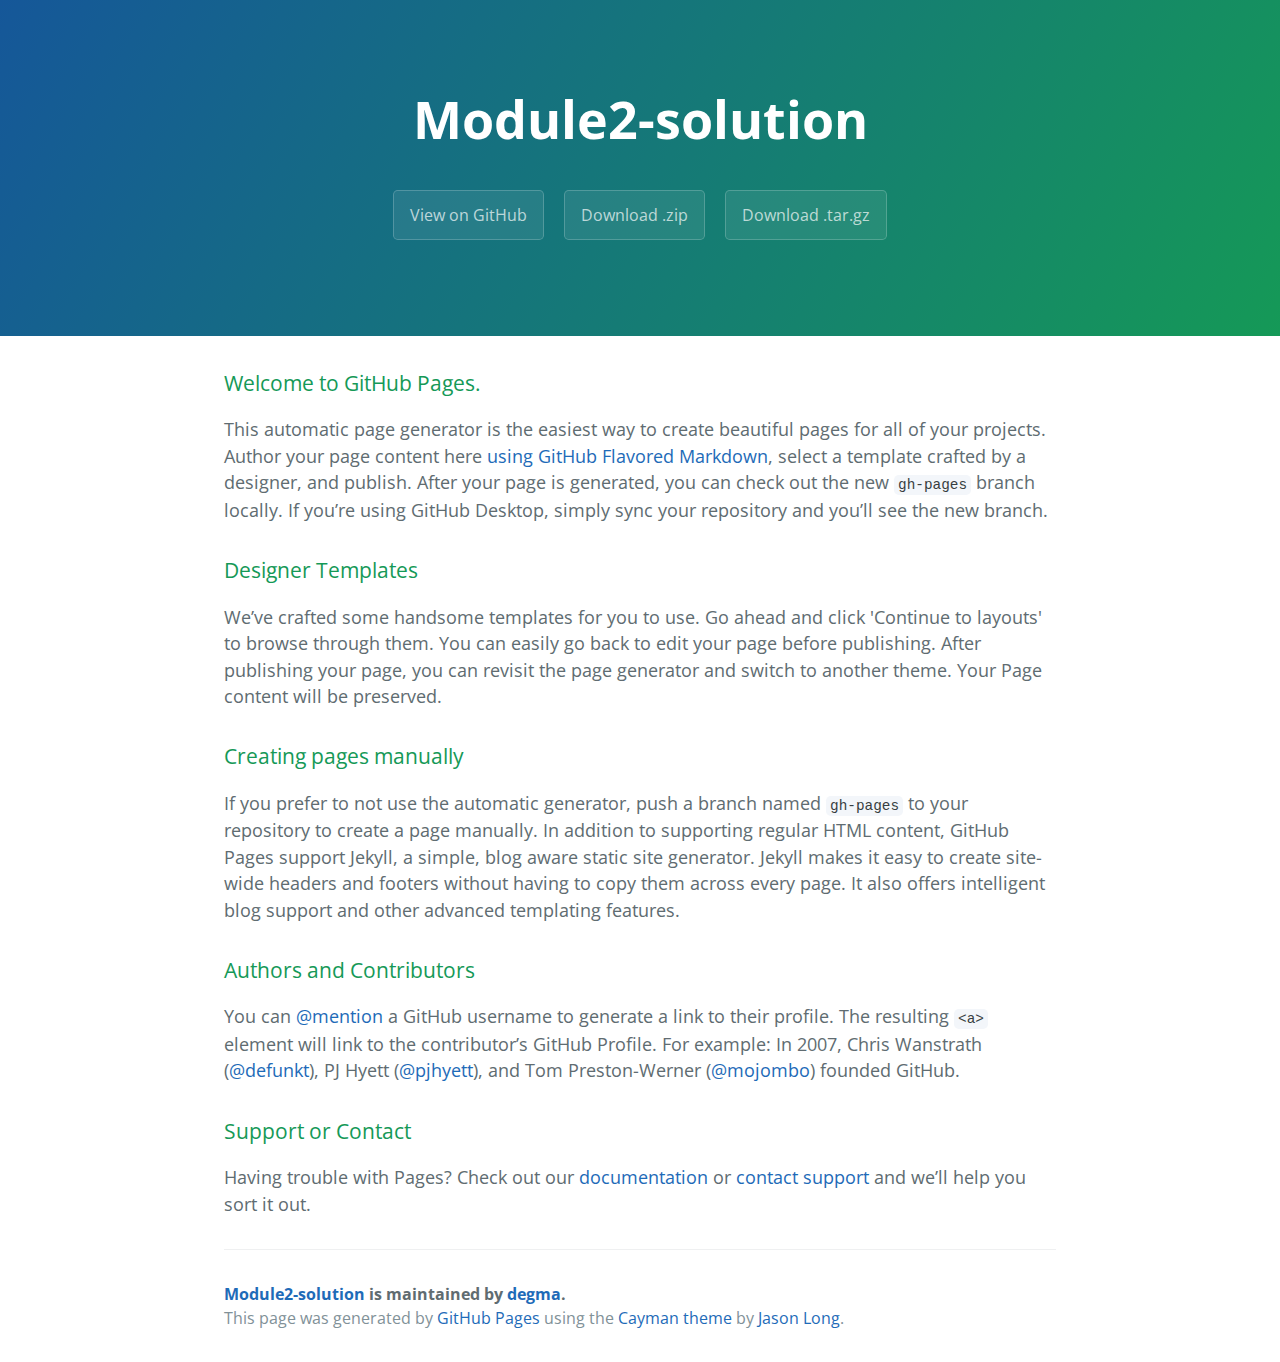
<file: index.html>
<!DOCTYPE html>
<html lang="en-us">
  <head>
    <meta charset="UTF-8">
    <title>Module2-solution by degma</title>
    <meta name="viewport" content="width=device-width, initial-scale=1">
    <link rel="stylesheet" type="text/css" href="stylesheets/normalize.css" media="screen">
    <link href='https://fonts.googleapis.com/css?family=Open+Sans:400,700' rel='stylesheet' type='text/css'>
    <link rel="stylesheet" type="text/css" href="stylesheets/stylesheet.css" media="screen">
    <link rel="stylesheet" type="text/css" href="stylesheets/github-light.css" media="screen">
  </head>
  <body>
    <section class="page-header">
      <h1 class="project-name">Module2-solution</h1>
      <h2 class="project-tagline"></h2>
      <a href="https://github.com/degma/module2-solution" class="btn">View on GitHub</a>
      <a href="https://github.com/degma/module2-solution/zipball/master" class="btn">Download .zip</a>
      <a href="https://github.com/degma/module2-solution/tarball/master" class="btn">Download .tar.gz</a>
    </section>

    <section class="main-content">
      <h3>
<a id="welcome-to-github-pages" class="anchor" href="#welcome-to-github-pages" aria-hidden="true"><span aria-hidden="true" class="octicon octicon-link"></span></a>Welcome to GitHub Pages.</h3>

<p>This automatic page generator is the easiest way to create beautiful pages for all of your projects. Author your page content here <a href="https://guides.github.com/features/mastering-markdown/">using GitHub Flavored Markdown</a>, select a template crafted by a designer, and publish. After your page is generated, you can check out the new <code>gh-pages</code> branch locally. If you’re using GitHub Desktop, simply sync your repository and you’ll see the new branch.</p>

<h3>
<a id="designer-templates" class="anchor" href="#designer-templates" aria-hidden="true"><span aria-hidden="true" class="octicon octicon-link"></span></a>Designer Templates</h3>

<p>We’ve crafted some handsome templates for you to use. Go ahead and click 'Continue to layouts' to browse through them. You can easily go back to edit your page before publishing. After publishing your page, you can revisit the page generator and switch to another theme. Your Page content will be preserved.</p>

<h3>
<a id="creating-pages-manually" class="anchor" href="#creating-pages-manually" aria-hidden="true"><span aria-hidden="true" class="octicon octicon-link"></span></a>Creating pages manually</h3>

<p>If you prefer to not use the automatic generator, push a branch named <code>gh-pages</code> to your repository to create a page manually. In addition to supporting regular HTML content, GitHub Pages support Jekyll, a simple, blog aware static site generator. Jekyll makes it easy to create site-wide headers and footers without having to copy them across every page. It also offers intelligent blog support and other advanced templating features.</p>

<h3>
<a id="authors-and-contributors" class="anchor" href="#authors-and-contributors" aria-hidden="true"><span aria-hidden="true" class="octicon octicon-link"></span></a>Authors and Contributors</h3>

<p>You can <a href="https://help.github.com/articles/basic-writing-and-formatting-syntax/#mentioning-users-and-teams" class="user-mention">@mention</a> a GitHub username to generate a link to their profile. The resulting <code>&lt;a&gt;</code> element will link to the contributor’s GitHub Profile. For example: In 2007, Chris Wanstrath (<a href="https://github.com/defunkt" class="user-mention">@defunkt</a>), PJ Hyett (<a href="https://github.com/pjhyett" class="user-mention">@pjhyett</a>), and Tom Preston-Werner (<a href="https://github.com/mojombo" class="user-mention">@mojombo</a>) founded GitHub.</p>

<h3>
<a id="support-or-contact" class="anchor" href="#support-or-contact" aria-hidden="true"><span aria-hidden="true" class="octicon octicon-link"></span></a>Support or Contact</h3>

<p>Having trouble with Pages? Check out our <a href="https://help.github.com/pages">documentation</a> or <a href="https://github.com/contact">contact support</a> and we’ll help you sort it out.</p>

      <footer class="site-footer">
        <span class="site-footer-owner"><a href="https://github.com/degma/module2-solution">Module2-solution</a> is maintained by <a href="https://github.com/degma">degma</a>.</span>

        <span class="site-footer-credits">This page was generated by <a href="https://pages.github.com">GitHub Pages</a> using the <a href="https://github.com/jasonlong/cayman-theme">Cayman theme</a> by <a href="https://twitter.com/jasonlong">Jason Long</a>.</span>
      </footer>

    </section>

  
  </body>
</html>
</file>
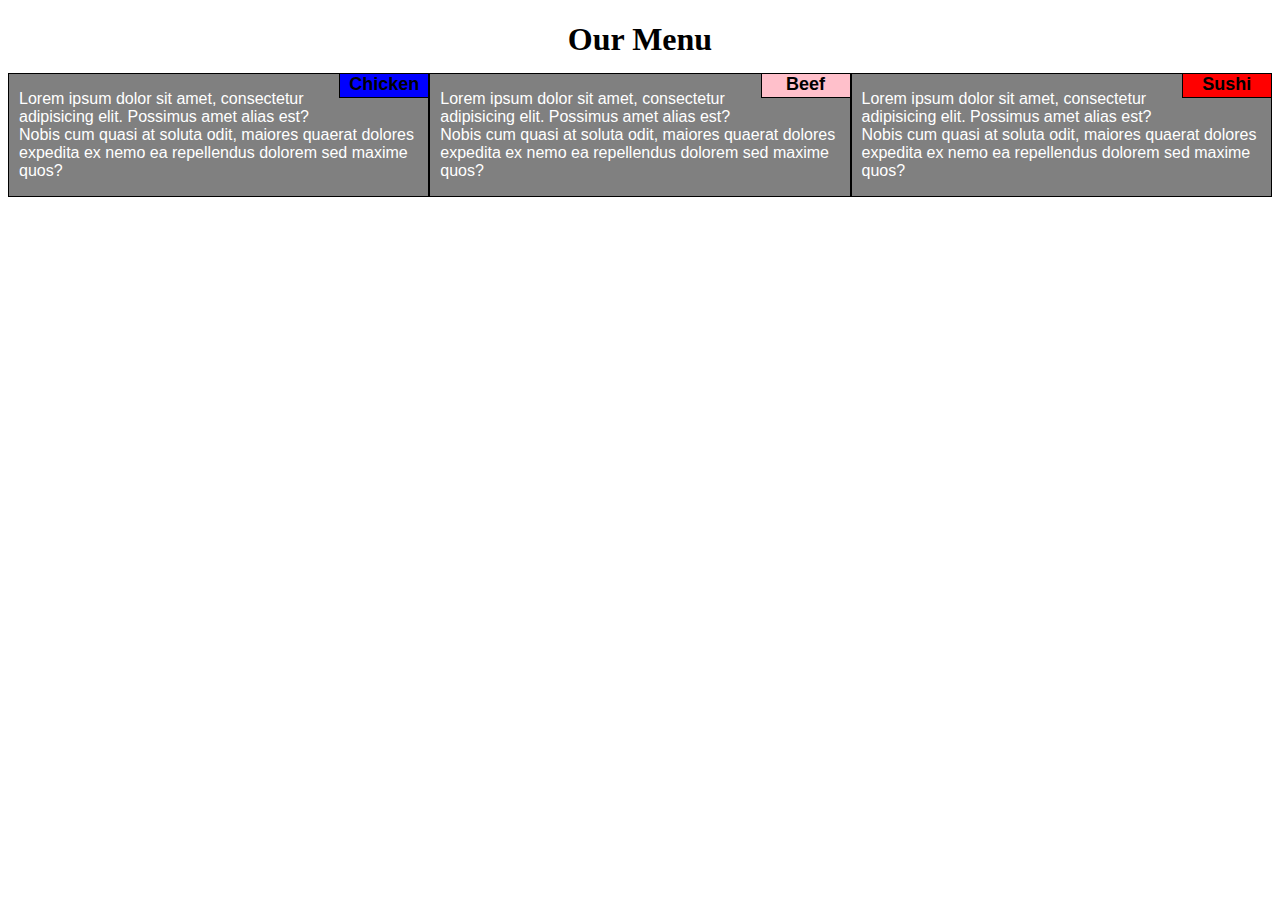
<file: site/index.html>
<!DOCTYPE html>
<html>
<head>
<meta charset="utf-8">
<title>Module 2 solution</title>
<link rel="stylesheet" href="css/style.css">
</head>
<h1>Our Menu</h1>
<body>

<div class="row">
  <div class="col-lg-4 col-md-6 col-sm-12"><h2 id="chicken">Chicken</h2>
    <p>Lorem ipsum dolor sit amet, consectetur adipisicing elit. Possimus amet alias est? Nobis cum quasi at soluta odit, maiores quaerat dolores expedita ex nemo ea repellendus dolorem sed maxime quos?</p></div>
  <div class="col-lg-4 col-md-6 col-sm-12" ><h2 id="beef">Beef</h2>
  <p>Lorem ipsum dolor sit amet, consectetur adipisicing elit. Possimus amet alias est? Nobis cum quasi at soluta odit, maiores quaerat dolores expedita ex nemo ea repellendus dolorem sed maxime quos?</p></div>
  <div class="col-lg-4 col-md-12 col-sm-12" ><h2 id="sushi">Sushi</h2>
  <p>Lorem ipsum dolor sit amet, consectetur adipisicing elit. Possimus amet alias est? Nobis cum quasi at soluta odit, maiores quaerat dolores expedita ex nemo ea repellendus dolorem sed maxime quos?</p></div>
</div>

</body>
</html>
</file>
<file: stylesheets/stylesheet.css>
* {
  box-sizing: border-box; }

body {
  padding: 0;
  margin: 0;
  font-family: "Open Sans", "Helvetica Neue", Helvetica, Arial, sans-serif;
  font-size: 16px;
  line-height: 1.5;
  color: #606c71; }

a {
  color: #1e6bb8;
  text-decoration: none; }
  a:hover {
    text-decoration: underline; }

.btn {
  display: inline-block;
  margin-bottom: 1rem;
  color: rgba(255, 255, 255, 0.7);
  background-color: rgba(255, 255, 255, 0.08);
  border-color: rgba(255, 255, 255, 0.2);
  border-style: solid;
  border-width: 1px;
  border-radius: 0.3rem;
  transition: color 0.2s, background-color 0.2s, border-color 0.2s; }
  .btn + .btn {
    margin-left: 1rem; }

.btn:hover {
  color: rgba(255, 255, 255, 0.8);
  text-decoration: none;
  background-color: rgba(255, 255, 255, 0.2);
  border-color: rgba(255, 255, 255, 0.3); }

@media screen and (min-width: 64em) {
  .btn {
    padding: 0.75rem 1rem; } }

@media screen and (min-width: 42em) and (max-width: 64em) {
  .btn {
    padding: 0.6rem 0.9rem;
    font-size: 0.9rem; } }

@media screen and (max-width: 42em) {
  .btn {
    display: block;
    width: 100%;
    padding: 0.75rem;
    font-size: 0.9rem; }
    .btn + .btn {
      margin-top: 1rem;
      margin-left: 0; } }

.page-header {
  color: #fff;
  text-align: center;
  background-color: #159957;
  background-image: linear-gradient(120deg, #155799, #159957); }

@media screen and (min-width: 64em) {
  .page-header {
    padding: 5rem 6rem; } }

@media screen and (min-width: 42em) and (max-width: 64em) {
  .page-header {
    padding: 3rem 4rem; } }

@media screen and (max-width: 42em) {
  .page-header {
    padding: 2rem 1rem; } }

.project-name {
  margin-top: 0;
  margin-bottom: 0.1rem; }

@media screen and (min-width: 64em) {
  .project-name {
    font-size: 3.25rem; } }

@media screen and (min-width: 42em) and (max-width: 64em) {
  .project-name {
    font-size: 2.25rem; } }

@media screen and (max-width: 42em) {
  .project-name {
    font-size: 1.75rem; } }

.project-tagline {
  margin-bottom: 2rem;
  font-weight: normal;
  opacity: 0.7; }

@media screen and (min-width: 64em) {
  .project-tagline {
    font-size: 1.25rem; } }

@media screen and (min-width: 42em) and (max-width: 64em) {
  .project-tagline {
    font-size: 1.15rem; } }

@media screen and (max-width: 42em) {
  .project-tagline {
    font-size: 1rem; } }

.main-content :first-child {
  margin-top: 0; }
.main-content img {
  max-width: 100%; }
.main-content h1, .main-content h2, .main-content h3, .main-content h4, .main-content h5, .main-content h6 {
  margin-top: 2rem;
  margin-bottom: 1rem;
  font-weight: normal;
  color: #159957; }
.main-content p {
  margin-bottom: 1em; }
.main-content code {
  padding: 2px 4px;
  font-family: Consolas, "Liberation Mono", Menlo, Courier, monospace;
  font-size: 0.9rem;
  color: #383e41;
  background-color: #f3f6fa;
  border-radius: 0.3rem; }
.main-content pre {
  padding: 0.8rem;
  margin-top: 0;
  margin-bottom: 1rem;
  font: 1rem Consolas, "Liberation Mono", Menlo, Courier, monospace;
  color: #567482;
  word-wrap: normal;
  background-color: #f3f6fa;
  border: solid 1px #dce6f0;
  border-radius: 0.3rem; }
  .main-content pre > code {
    padding: 0;
    margin: 0;
    font-size: 0.9rem;
    color: #567482;
    word-break: normal;
    white-space: pre;
    background: transparent;
    border: 0; }
.main-content .highlight {
  margin-bottom: 1rem; }
  .main-content .highlight pre {
    margin-bottom: 0;
    word-break: normal; }
.main-content .highlight pre, .main-content pre {
  padding: 0.8rem;
  overflow: auto;
  font-size: 0.9rem;
  line-height: 1.45;
  border-radius: 0.3rem; }
.main-content pre code, .main-content pre tt {
  display: inline;
  max-width: initial;
  padding: 0;
  margin: 0;
  overflow: initial;
  line-height: inherit;
  word-wrap: normal;
  background-color: transparent;
  border: 0; }
  .main-content pre code:before, .main-content pre code:after, .main-content pre tt:before, .main-content pre tt:after {
    content: normal; }
.main-content ul, .main-content ol {
  margin-top: 0; }
.main-content blockquote {
  padding: 0 1rem;
  margin-left: 0;
  color: #819198;
  border-left: 0.3rem solid #dce6f0; }
  .main-content blockquote > :first-child {
    margin-top: 0; }
  .main-content blockquote > :last-child {
    margin-bottom: 0; }
.main-content table {
  display: block;
  width: 100%;
  overflow: auto;
  word-break: normal;
  word-break: keep-all; }
  .main-content table th {
    font-weight: bold; }
  .main-content table th, .main-content table td {
    padding: 0.5rem 1rem;
    border: 1px solid #e9ebec; }
.main-content dl {
  padding: 0; }
  .main-content dl dt {
    padding: 0;
    margin-top: 1rem;
    font-size: 1rem;
    font-weight: bold; }
  .main-content dl dd {
    padding: 0;
    margin-bottom: 1rem; }
.main-content hr {
  height: 2px;
  padding: 0;
  margin: 1rem 0;
  background-color: #eff0f1;
  border: 0; }

@media screen and (min-width: 64em) {
  .main-content {
    max-width: 64rem;
    padding: 2rem 6rem;
    margin: 0 auto;
    font-size: 1.1rem; } }

@media screen and (min-width: 42em) and (max-width: 64em) {
  .main-content {
    padding: 2rem 4rem;
    font-size: 1.1rem; } }

@media screen and (max-width: 42em) {
  .main-content {
    padding: 2rem 1rem;
    font-size: 1rem; } }

.site-footer {
  padding-top: 2rem;
  margin-top: 2rem;
  border-top: solid 1px #eff0f1; }

.site-footer-owner {
  display: block;
  font-weight: bold; }

.site-footer-credits {
  color: #819198; }

@media screen and (min-width: 64em) {
  .site-footer {
    font-size: 1rem; } }

@media screen and (min-width: 42em) and (max-width: 64em) {
  .site-footer {
    font-size: 1rem; } }

@media screen and (max-width: 42em) {
  .site-footer {
    font-size: 0.9rem; } }
</file>
<file: stylesheets/github-light.css>
/*
The MIT License (MIT)

Copyright (c) 2016 GitHub, Inc.

Permission is hereby granted, free of charge, to any person obtaining a copy
of this software and associated documentation files (the "Software"), to deal
in the Software without restriction, including without limitation the rights
to use, copy, modify, merge, publish, distribute, sublicense, and/or sell
copies of the Software, and to permit persons to whom the Software is
furnished to do so, subject to the following conditions:

The above copyright notice and this permission notice shall be included in all
copies or substantial portions of the Software.

THE SOFTWARE IS PROVIDED "AS IS", WITHOUT WARRANTY OF ANY KIND, EXPRESS OR
IMPLIED, INCLUDING BUT NOT LIMITED TO THE WARRANTIES OF MERCHANTABILITY,
FITNESS FOR A PARTICULAR PURPOSE AND NONINFRINGEMENT. IN NO EVENT SHALL THE
AUTHORS OR COPYRIGHT HOLDERS BE LIABLE FOR ANY CLAIM, DAMAGES OR OTHER
LIABILITY, WHETHER IN AN ACTION OF CONTRACT, TORT OR OTHERWISE, ARISING FROM,
OUT OF OR IN CONNECTION WITH THE SOFTWARE OR THE USE OR OTHER DEALINGS IN THE
SOFTWARE.

*/

.pl-c /* comment */ {
  color: #969896;
}

.pl-c1 /* constant, variable.other.constant, support, meta.property-name, support.constant, support.variable, meta.module-reference, markup.raw, meta.diff.header */,
.pl-s .pl-v /* string variable */ {
  color: #0086b3;
}

.pl-e /* entity */,
.pl-en /* entity.name */ {
  color: #795da3;
}

.pl-smi /* variable.parameter.function, storage.modifier.package, storage.modifier.import, storage.type.java, variable.other */,
.pl-s .pl-s1 /* string source */ {
  color: #333;
}

.pl-ent /* entity.name.tag */ {
  color: #63a35c;
}

.pl-k /* keyword, storage, storage.type */ {
  color: #a71d5d;
}

.pl-s /* string */,
.pl-pds /* punctuation.definition.string, string.regexp.character-class */,
.pl-s .pl-pse .pl-s1 /* string punctuation.section.embedded source */,
.pl-sr /* string.regexp */,
.pl-sr .pl-cce /* string.regexp constant.character.escape */,
.pl-sr .pl-sre /* string.regexp source.ruby.embedded */,
.pl-sr .pl-sra /* string.regexp string.regexp.arbitrary-repitition */ {
  color: #183691;
}

.pl-v /* variable */ {
  color: #ed6a43;
}

.pl-id /* invalid.deprecated */ {
  color: #b52a1d;
}

.pl-ii /* invalid.illegal */ {
  color: #f8f8f8;
  background-color: #b52a1d;
}

.pl-sr .pl-cce /* string.regexp constant.character.escape */ {
  font-weight: bold;
  color: #63a35c;
}

.pl-ml /* markup.list */ {
  color: #693a17;
}

.pl-mh /* markup.heading */,
.pl-mh .pl-en /* markup.heading entity.name */,
.pl-ms /* meta.separator */ {
  font-weight: bold;
  color: #1d3e81;
}

.pl-mq /* markup.quote */ {
  color: #008080;
}

.pl-mi /* markup.italic */ {
  font-style: italic;
  color: #333;
}

.pl-mb /* markup.bold */ {
  font-weight: bold;
  color: #333;
}

.pl-md /* markup.deleted, meta.diff.header.from-file */ {
  color: #bd2c00;
  background-color: #ffecec;
}

.pl-mi1 /* markup.inserted, meta.diff.header.to-file */ {
  color: #55a532;
  background-color: #eaffea;
}

.pl-mdr /* meta.diff.range */ {
  font-weight: bold;
  color: #795da3;
}

.pl-mo /* meta.output */ {
  color: #1d3e81;
}
</file>
<file: site/css/style.css>
/********** Base styles **********/
* {
  box-sizing: border-box;
}
h1 {
  margin-bottom: 15px;
  text-align: center;
}

p {
  margin-right: 10px;
  margin-left: 10px;
  font-family: Helvetica;
  color: white;
  font-weight: normal;
}

h2{
  margin-top: -1px;
  margin-right: -1px;
  position: relative;
  float:right;
  text-align: center;
  width: 90px;
  height: 25px;
  border: 1px solid black;
  font-family: Helvetica;
  font-size: 18px;
  font-weight: bold;
}

#chicken {
  background: blue;
}

#beef{
  background: pink;
}
#sushi {
  background: red;
}


/* Simple Responsive Framework. */
.row {
  width: 100%;
}

/********** Desktop devices only **********/
@media (min-width: 992px) {
  .col-lg-1, .col-lg-2, .col-lg-3, .col-lg-4, .col-lg-5, .col-lg-6, .col-lg-7, .col-lg-8, .col-lg-9, .col-lg-10, .col-lg-11, .col-lg-12 {
    float: left;
    border: 1px solid black;
    background: grey;
  }
  .col-lg-1 {
    width: 8.33%;
  }
  .col-lg-2 {
    width: 16.66%;
  }
  .col-lg-3 {
    width: 25%;
  }
  .col-lg-4 {
    width: 33.33%;
  }
  .col-lg-5 {
    width: 41.66%;
  }
  .col-lg-6 {
    width: 50%;
  }
  .col-lg-7 {
    width: 58.33%;
  }
  .col-lg-8 {
    width: 66.66%;
  }
  .col-lg-9 {
    width: 74.99%;
  }
  .col-lg-10 {
    width: 83.33%;
  }
  .col-lg-11 {
    width: 91.66%;
  }
  .col-lg-12 {
    width: 100%;
  }
}

/********** Tablet devices only **********/
@media (min-width: 768px) and (max-width: 991px) {
  .col-md-1, .col-md-2, .col-md-3, .col-md-4, .col-md-5, .col-md-6, .col-md-7, .col-md-8, .col-md-9, .col-md-10, .col-md-11, .col-md-12 {
    float: left;
    border: 1px solid black;
    background: grey;
  }
  .col-md-1 {
    width: 8.33%;
  }
  .col-md-2 {
    width: 16.66%;
  }
  .col-md-3 {
    width: 25%;
  }
  .col-md-4 {
    width: 33.33%;
  }
  .col-md-5 {
    width: 41.66%;
  }
  .col-md-6 {
    width: 50%;
  }
  .col-md-7 {
    width: 58.33%;
  }
  .col-md-8 {
    width: 66.66%;
  }
  .col-md-9 {
    width: 74.99%;
  }
  .col-md-10 {
    width: 83.33%;
  }
  .col-md-11 {
    width: 91.66%;
  }
  .col-md-12 {
    width: 100%;
  }
}


/********** Mobile devices only **********/
@media (max-width: 767px) {
  .col-sm-1, .col-sm-2, .col-sm-3, .col-sm-4, .col-sm-5, .col-sm-6, .col-sm-7, .col-sm-8, .col-sm-9, .col-sm-10, .col-sm-11, .col-sm-12 {
    float: left;
    border: 1px solid black;
    background: grey;
  }
  .col-sm-1 {
    width: 8.33%;
  }
  .col-sm-2 {
    width: 16.66%;
  }
  .col-sm-3 {
    width: 25%;
  }
  .col-sm-4 {
    width: 33.33%;
  }
  .col-sm-5 {
    width: 41.66%;
  }
  .col-sm-6 {
    width: 50%;
  }
  .col-sm-7 {
    width: 58.33%;
  }
  .col-sm-8 {
    width: 66.66%;
  }
  .col-sm-9 {
    width: 74.99%;
  }
  .col-sm-10 {
    width: 83.33%;
  }
  .col-sm-11 {
    width: 91.66%;
  }
  .col-sm-12 {
    width: 100%;
  }
}
</file>
